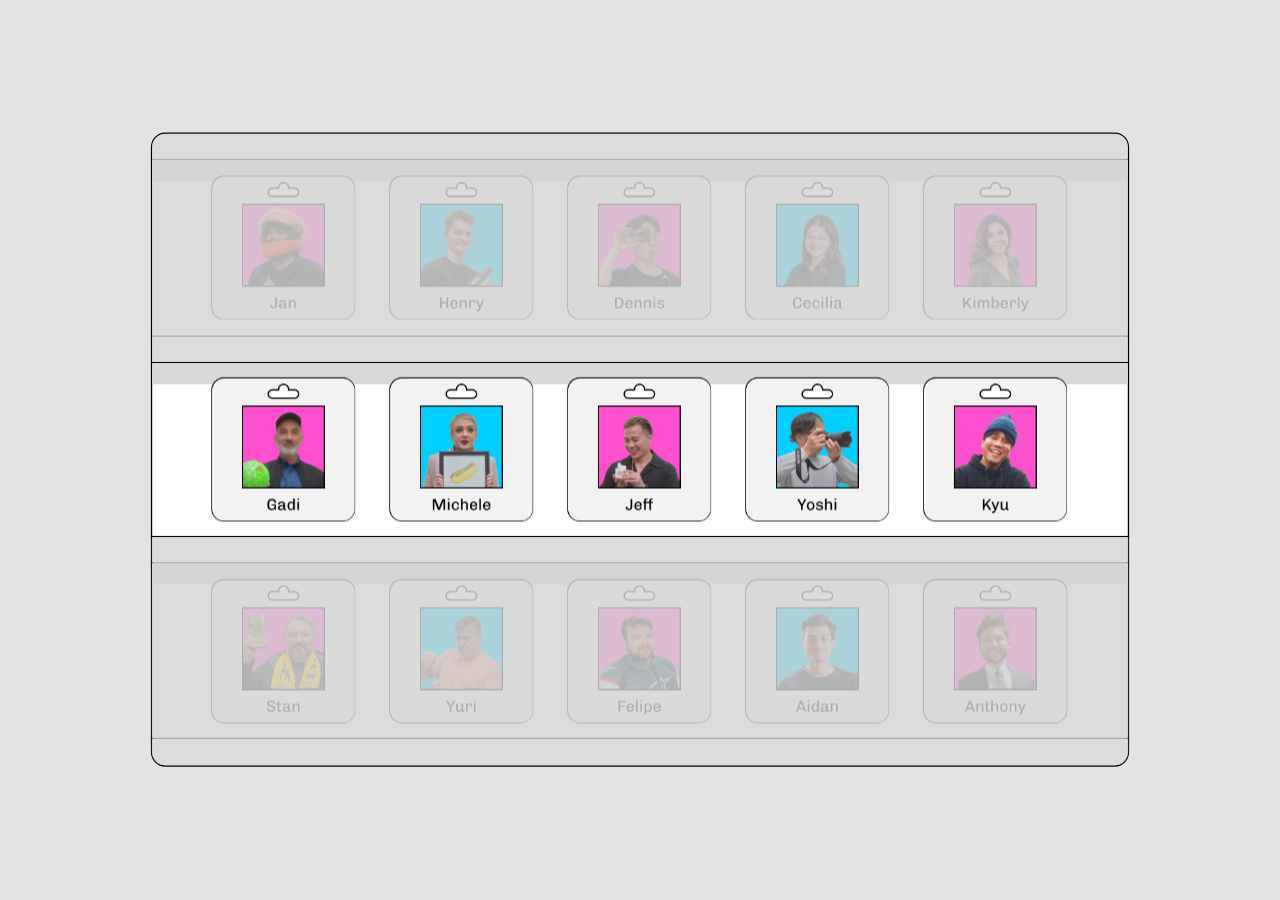
<file: webapp/index.html>
<!doctype html>
<html lang="en">
  <head>
    <meta charset="utf-8" />
    <meta name="viewport" content="width=device-width, initial-scale=1" />
    <title>SFDW Vending Machine</title>
    <link rel="stylesheet" href="./styles.css?v=20260610-restore-pre-header" />
  </head>
  <body>
    <main class="kiosk-shell" aria-label="SFDW vending machine display">
      <section class="figma-frame" data-screen="step-01-vertical-roll">
        <div class="vertical-roll" data-reel>
          <div class="reel-chrome" aria-hidden="true">
            <div class="chrome-line chrome-line-top"></div>
            <div class="chrome-line chrome-line-middle"></div>
            <div class="chrome-line chrome-line-bottom"></div>
            <div class="chrome-floor"></div>
          </div>

          <div class="reel-window" aria-live="off">
            <div class="reel-strip" data-reel-strip></div>
          </div>
          <div class="horizontal-selector" data-horizontal-selector aria-hidden="true"></div>

          <div class="reel-shade reel-shade-top" aria-hidden="true"></div>
          <div class="reel-shade reel-shade-bottom" aria-hidden="true"></div>
        </div>

        <div class="machine-reveal-shade" data-machine-reveal-shade aria-hidden="true"></div>
        <div class="selected-card-stage" data-selected-card-stage aria-hidden="true">
          <img class="selected-card-image selected-card-image-state is-active" data-selected-card-image-state="1" alt="" />
          <img class="selected-card-image selected-card-image-state" data-selected-card-image-state="2" alt="" />
        </div>
      </section>

      <aside class="fact-preview" data-fact-preview aria-live="polite" aria-hidden="true">
        <div class="fact-preview-status" data-fact-preview-status>Waiting for selection</div>
        <div class="receipt-preview-sheet">
          <div class="receipt-preview-address">
            <div>NEW DEAL DESIGN</div>
            <div>333 BRYANT ST #190</div>
          </div>
          <img class="receipt-preview-profile" data-fact-preview-profile alt="" hidden />
          <h1 class="fact-preview-name" data-fact-preview-name>--</h1>
          <div class="receipt-preview-intro" data-fact-preview-intro></div>
          <p class="fact-preview-role" data-fact-preview-role></p>
          <div class="receipt-preview-divider"></div>
          <div class="receipt-preview-section-label">Where to find...</div>
          <p class="fact-preview-where" data-fact-preview-where></p>
          <div class="receipt-preview-divider"></div>
          <div class="receipt-preview-section-label" data-fact-preview-fact-title>Fun fact...</div>
          <p class="fact-preview-fact" data-fact-preview-fact>Select a card to preview its receipt data.</p>
          <div class="receipt-preview-divider"></div>
          <p class="fact-preview-callout" data-fact-preview-callout></p>
          <div class="receipt-preview-divider"></div>
          <div class="receipt-preview-heart">&lt;3</div>
        </div>
        <div class="fact-preview-meta" data-fact-preview-meta></div>
      </aside>

      <aside class="roster-qa" data-roster-qa aria-label="Roster QA" aria-hidden="true">
        <div class="roster-qa-title">Roster QA</div>
        <div class="roster-qa-current" data-roster-qa-current>Random mode</div>
        <div class="roster-qa-list" data-roster-qa-list></div>
      </aside>
    </main>

    <script type="module" src="./app.js?v=20260611-figma-idle"></script>
  </body>
</html>
</file>
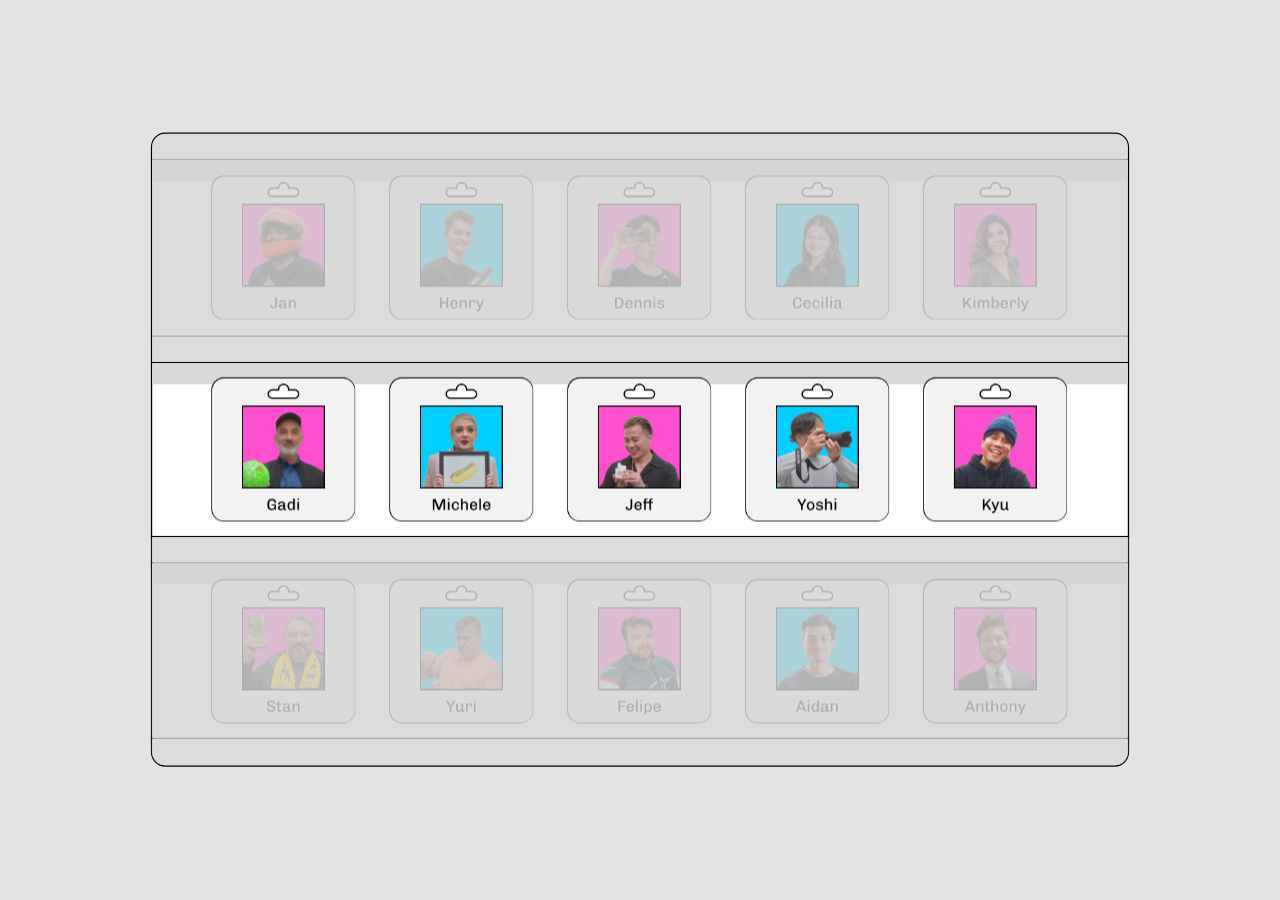
<file: webapp/production.html>
<!doctype html>
<html lang="en">
  <head>
    <meta charset="utf-8" />
    <meta name="viewport" content="width=device-width, initial-scale=1" />
    <title>SFDW Vending Machine - Production</title>
    <meta http-equiv="refresh" content="0; url=./?printer=service&amp;input=keyboard" />
  </head>
  <body>
    <script>
      window.location.replace("./?printer=service&input=keyboard");
    </script>
    <a href="./?printer=service&input=keyboard">Open production version</a>
  </body>
</html>
</file>
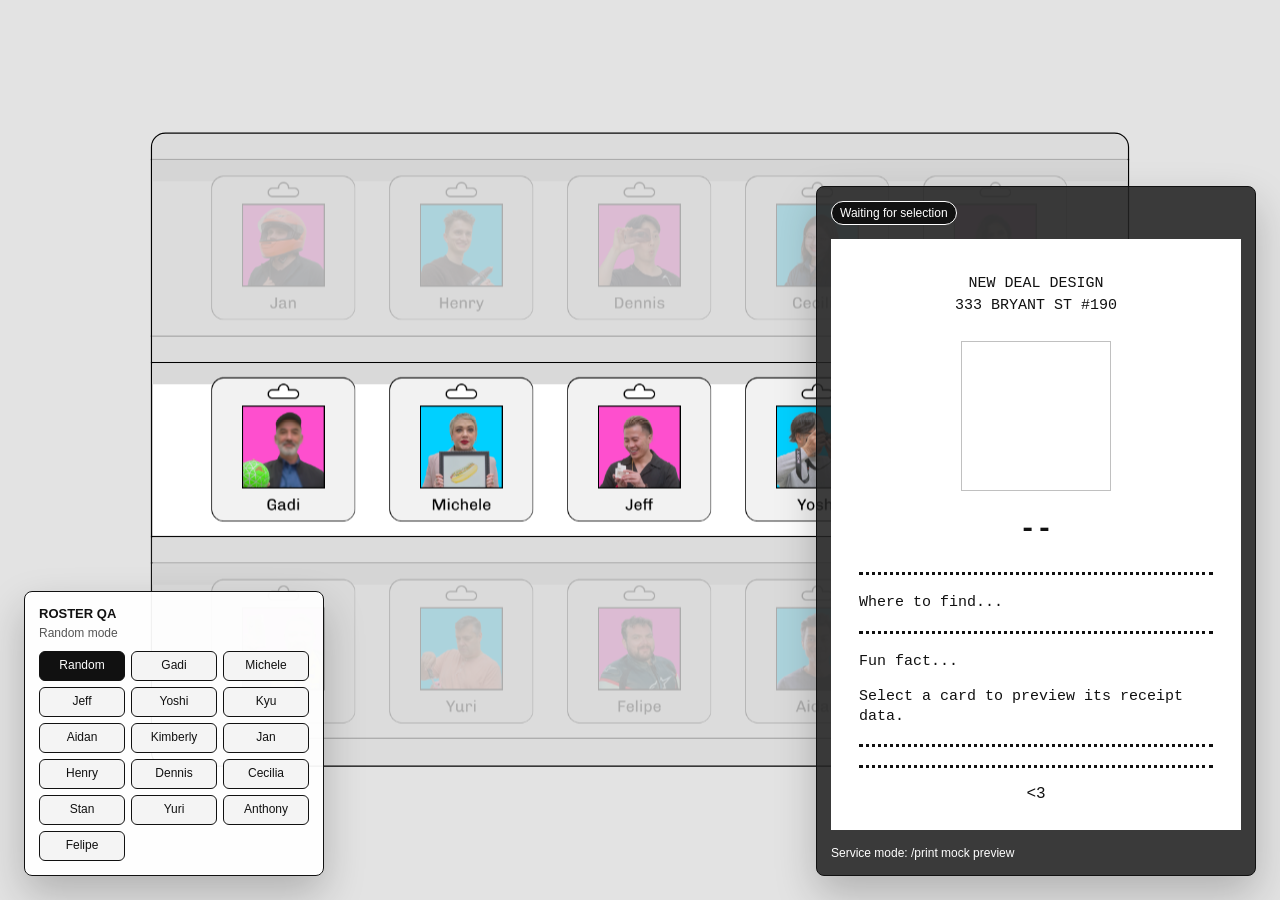
<file: webapp/test.html>
<!doctype html>
<html lang="en">
  <head>
    <meta charset="utf-8" />
    <meta name="viewport" content="width=device-width, initial-scale=1" />
    <title>SFDW Vending Machine - Test</title>
    <meta http-equiv="refresh" content="0; url=./?printer=service&amp;previewFacts=1" />
  </head>
  <body>
    <script>
      window.location.replace("./?printer=service&previewFacts=1");
    </script>
    <a href="./?printer=service&previewFacts=1">Open test version</a>
  </body>
</html>
</file>
<file: webapp/styles.css>
:root {
  --figma-frame-width: 1440;
  --figma-frame-height: 1024;
  --reel-width: 742px;
  --reel-height: 481px;
  --card-shell-size: 125px;
  --card-visible-size: 110px;
  --card-visible-inset: 7.5px;
  --card-size: 110px;
  --portrait-size: 63px;
  --row-gap: 28px;
  --row-pitch: 153px;
  --reel-window-left: 38px;
  --reel-window-top: 25px;
  --horizontal-selector-y: calc(var(--reel-window-top) + var(--row-pitch) + var(--card-visible-inset));
  --selected-card-size: 250px;
  --selected-card-final-left: 595px;
  --selected-card-final-top: 386px;
  --selected-card-origin-x: var(--selected-card-final-left);
  --selected-card-origin-y: var(--selected-card-final-top);
  --prototype-delay-ms: 50;
  --prototype-transition-ms: 62.021;
  --page-bg: #b3b3b3;
  --frame-bg: #e3e3e3;
  --card-bg: #f2f2f2;
  --magenta: #eb5dc9;
  --cyan: #5ecdfa;
}

* {
  box-sizing: border-box;
}

html,
body {
  width: 100%;
  height: 100%;
  margin: 0;
  overflow: hidden;
  background: var(--page-bg);
  color: #000;
  font-family: Chivo, Arial, Helvetica, sans-serif;
}

button,
input,
textarea,
select {
  font: inherit;
}

.kiosk-shell {
  position: relative;
  width: 100vw;
  height: 100vh;
  background: var(--page-bg);
  overflow: hidden;
}

.figma-frame {
  position: absolute;
  left: 50%;
  top: 50%;
  width: calc(var(--figma-frame-width) * 1px);
  height: calc(var(--figma-frame-height) * 1px);
  flex: none;
  background: var(--frame-bg);
  overflow: hidden;
  transform: translate(-50%, -50%) scale(var(--frame-scale, 1));
  transform-origin: center;
}

.vertical-roll {
  position: absolute;
  left: 349px;
  top: 271px;
  width: var(--reel-width);
  height: var(--reel-height);
  overflow: visible;
}

.vertical-roll::before {
  content: "";
  position: absolute;
  inset: 0;
  display: block;
  box-sizing: border-box;
  background: #fff;
  border: 1px solid #000;
  border-radius: 11px;
  pointer-events: none;
  z-index: 0;
}

.reel-chrome {
  position: absolute;
  inset: 0;
  pointer-events: none;
  z-index: 1;
}

.chrome-line {
  position: absolute;
  left: 0;
  width: 742px;
  height: 37px;
}

.chrome-line-top {
  top: 0;
  --chrome-grey-left: 0.886px;
  --chrome-grey-width: 740.225px;
  --chrome-border-top: 0;
  --chrome-border-bottom: 1px;
}

.chrome-line-middle {
  top: 154px;
  --chrome-grey-left: 1px;
  --chrome-grey-width: 740px;
  --chrome-border-top: 1px;
  --chrome-border-bottom: 1px;
}

.chrome-line-bottom {
  top: 306px;
  --chrome-grey-left: 1.157px;
  --chrome-grey-width: 739.685px;
  --chrome-border-top: 1px;
  --chrome-border-bottom: 1px;
}

.chrome-line::before,
.chrome-line::after {
  content: "";
  position: absolute;
  display: block;
  box-sizing: border-box;
  pointer-events: none;
}

.chrome-line::before {
  left: 0;
  top: 0;
  width: 742px;
  height: 21px;
  border-color: #000;
  border-style: solid;
  border-width: var(--chrome-border-top) 0 var(--chrome-border-bottom);
}

.chrome-line::after {
  left: var(--chrome-grey-left);
  top: 21px;
  width: var(--chrome-grey-width);
  height: 16px;
  background: #d9d9d9;
}

.chrome-floor {
  position: absolute;
  left: 0;
  top: 459px;
  width: 742px;
  height: 22px;
  border-top: 1px solid #000;
}

.reel-window {
  position: absolute;
  left: var(--reel-window-left);
  top: var(--reel-window-top);
  width: 665px;
  height: 431px;
  overflow: hidden;
  z-index: 2;
}

.reel-strip {
  position: relative;
  display: flex;
  flex-direction: column;
  gap: var(--row-gap);
  width: 665px;
  will-change: transform;
  transform: translate3d(0, 0, 0);
  z-index: 1;
}

.reel-row {
  display: flex;
  align-items: center;
  gap: 10px;
  width: 665px;
  height: var(--card-shell-size);
  flex: 0 0 var(--card-shell-size);
}

.reel-shade {
  position: absolute;
  left: 1px;
  width: 740px;
  background: rgb(212 212 212 / 81%);
  pointer-events: none;
  z-index: 3;
}

.reel-shade-top {
  top: 1px;
  height: 173px;
  border-top-left-radius: 10px;
  border-top-right-radius: 10px;
}

.reel-shade-bottom {
  top: 307px;
  height: 173px;
  border-bottom-left-radius: 10px;
  border-bottom-right-radius: 10px;
}

.person-card-shell {
  width: var(--card-shell-size);
  height: var(--card-shell-size);
  display: grid;
  place-items: center;
  flex: 0 0 var(--card-shell-size);
}

.card-image {
  display: block;
  width: var(--card-shell-size);
  height: var(--card-shell-size);
  object-fit: contain;
}

.horizontal-selector {
  position: absolute;
  left: calc(var(--reel-window-left) + var(--card-visible-inset));
  top: var(--horizontal-selector-y);
  width: var(--card-visible-size);
  height: var(--card-visible-size);
  border: 2px solid #ff38c7;
  border-radius: 12px;
  box-shadow:
    0 0 0 1px rgb(255 56 199 / 35%),
    0 0 9px rgb(255 56 199 / 85%),
    0 0 22px rgb(255 56 199 / 55%);
  opacity: 0;
  pointer-events: none;
  transform: translate3d(0, 0, 0);
  transition:
    transform var(--prototype-transition-ms) cubic-bezier(0.2, 0, 0, 1),
    opacity 90ms ease-out;
  z-index: 2;
}

.horizontal-selector.is-visible {
  opacity: 1;
}

.horizontal-selector.is-chosen {
  box-shadow:
    0 0 0 1px rgb(255 56 199 / 45%),
    0 0 13px rgb(255 56 199 / 95%),
    0 0 30px rgb(255 56 199 / 65%);
}

.machine-reveal-shade {
  position: absolute;
  left: 349px;
  top: 271px;
  width: var(--reel-width);
  height: var(--reel-height);
  background: rgb(190 190 190 / 81%);
  border-radius: 11px;
  opacity: 0;
  pointer-events: none;
  transition: opacity 140ms ease-out;
  z-index: 7;
}

.machine-reveal-shade.is-visible {
  opacity: 1;
}

.selected-card-stage {
  position: absolute;
  left: var(--selected-card-final-left);
  top: var(--selected-card-final-top);
  width: var(--selected-card-size);
  height: var(--selected-card-size);
  opacity: 0;
  overflow: visible;
  pointer-events: none;
  transform:
    translate(
      calc(var(--selected-card-origin-x) - var(--selected-card-final-left)),
      calc(var(--selected-card-origin-y) - var(--selected-card-final-top))
    )
    scale(0.5);
  transform-origin: top left;
  transition:
    transform 420ms cubic-bezier(0.2, 0, 0, 1),
    opacity 140ms ease-out;
  z-index: 8;
}

.selected-card-stage.is-visible {
  opacity: 1;
  transform: translate(0, 0) scale(1);
}

.selected-card-image {
  position: absolute;
  inset: 0;
  display: block;
  width: 100%;
  height: 100%;
  object-fit: contain;
  opacity: 0;
  z-index: 1;
}

.selected-card-image.is-active {
  opacity: 1;
}

.fact-preview {
  position: fixed;
  right: 24px;
  bottom: 24px;
  width: min(440px, calc(100vw - 48px));
  max-height: calc(100vh - 48px);
  display: none;
  padding: 14px;
  overflow: auto;
  color: #111;
  background: rgb(35 35 35 / 88%);
  border: 1px solid #111;
  border-radius: 8px;
  box-shadow: 0 18px 42px rgb(0 0 0 / 22%);
  z-index: 20;
}

.fact-preview.is-enabled {
  display: block;
}

.fact-preview-status,
.fact-preview-meta {
  font-size: 12px;
  line-height: 1.25;
}

.fact-preview-status {
  display: inline-flex;
  align-items: center;
  min-height: 24px;
  margin-bottom: 14px;
  padding: 3px 8px;
  color: #fff;
  background: #111;
  border: 1px solid #fff;
  border-radius: 999px;
}

.receipt-preview-sheet {
  padding: 34px 28px 28px;
  color: #111;
  background: #fff;
  font-family: "Courier New", Courier, monospace;
  text-align: left;
}

.receipt-preview-profile {
  display: block;
  width: 150px;
  height: 150px;
  margin: 0 auto 24px;
  object-fit: contain;
  image-rendering: pixelated;
}

.fact-preview-name {
  margin: 0;
  font-size: 28px;
  line-height: 1.05;
  font-weight: 700;
  letter-spacing: 0;
  text-align: center;
}

.receipt-preview-intro {
  margin-top: 28px;
  font-size: 15px;
  line-height: 1.3;
}

.fact-preview-role {
  margin: 18px 0 0;
  font-size: 15px;
  line-height: 1.25;
  text-align: left;
}

.receipt-preview-divider {
  height: 1px;
  margin: 18px 0;
  border-top: 3px dotted #111;
}

.receipt-preview-section-label {
  margin: 0 0 16px;
  font-size: 15px;
  line-height: 1.3;
}

.fact-preview-fact {
  margin: 0;
  font-size: 15px;
  line-height: 1.3;
  font-weight: 400;
}

.fact-preview-where,
.fact-preview-callout {
  margin: 0;
  font-size: 15px;
  line-height: 1.3;
}

.fact-preview-callout {
  text-align: center;
}

.receipt-preview-heart {
  font-size: 16px;
  line-height: 1;
  text-align: center;
}

.receipt-preview-address {
  margin: 0 0 24px;
  font-size: 15px;
  line-height: 1.45;
  text-align: center;
}

.fact-preview-meta {
  margin-top: 16px;
  color: #fff;
}

.roster-qa {
  position: fixed;
  left: 24px;
  bottom: 24px;
  width: min(300px, calc(100vw - 48px));
  display: none;
  padding: 14px;
  color: #111;
  background: rgb(255 255 255 / 94%);
  border: 1px solid #111;
  border-radius: 8px;
  box-shadow: 0 18px 42px rgb(0 0 0 / 22%);
  z-index: 21;
}

.roster-qa.is-enabled {
  display: block;
}

.roster-qa-title {
  margin-bottom: 4px;
  font-size: 13px;
  line-height: 1.2;
  font-weight: 700;
  text-transform: uppercase;
}

.roster-qa-current {
  margin-bottom: 10px;
  font-size: 12px;
  line-height: 1.25;
  color: #555;
}

.roster-qa-list {
  display: grid;
  grid-template-columns: repeat(3, minmax(0, 1fr));
  gap: 6px;
}

.roster-qa-link {
  display: block;
  min-width: 0;
  min-height: 30px;
  padding: 7px 6px 6px;
  color: #111;
  background: #f4f4f4;
  border: 1px solid #111;
  border-radius: 6px;
  font-size: 12px;
  line-height: 1.1;
  text-align: center;
  text-decoration: none;
}

.roster-qa-link.is-active {
  color: #fff;
  background: #111;
}

.person-card {
  width: var(--card-size);
  height: var(--card-size);
  display: flex;
  flex-direction: column;
  align-items: center;
  gap: 5px;
  padding: 5px 20px;
  background: var(--card-bg);
  border: 1px solid #000;
  border-radius: 10px;
}

.hanger {
  width: 24px;
  height: 11.506px;
  flex: 0 0 11.506px;
  display: block;
  object-fit: contain;
}

.portrait {
  position: relative;
  width: var(--portrait-size);
  height: var(--portrait-size);
  flex: 0 0 var(--portrait-size);
  overflow: hidden;
  border: 1px solid #000;
  background: var(--portrait-bg, var(--magenta));
}

.portrait img {
  position: absolute;
  left: var(--image-left, 0);
  top: var(--image-top, 0);
  width: var(--image-width, 100%);
  height: var(--image-height, 100%);
  max-width: none;
  object-fit: var(--image-fit, cover);
  object-position: var(--image-position, center bottom);
}

.card-name {
  width: 100%;
  min-width: 100%;
  flex: 0 0 auto;
  font-size: 12px;
  font-weight: 400;
  line-height: normal;
  text-align: center;
  word-break: break-word;
}

@media (prefers-reduced-motion: reduce) {
  .reel-strip,
  .selected-card-stage {
    transition: none !important;
  }
}
</file>
